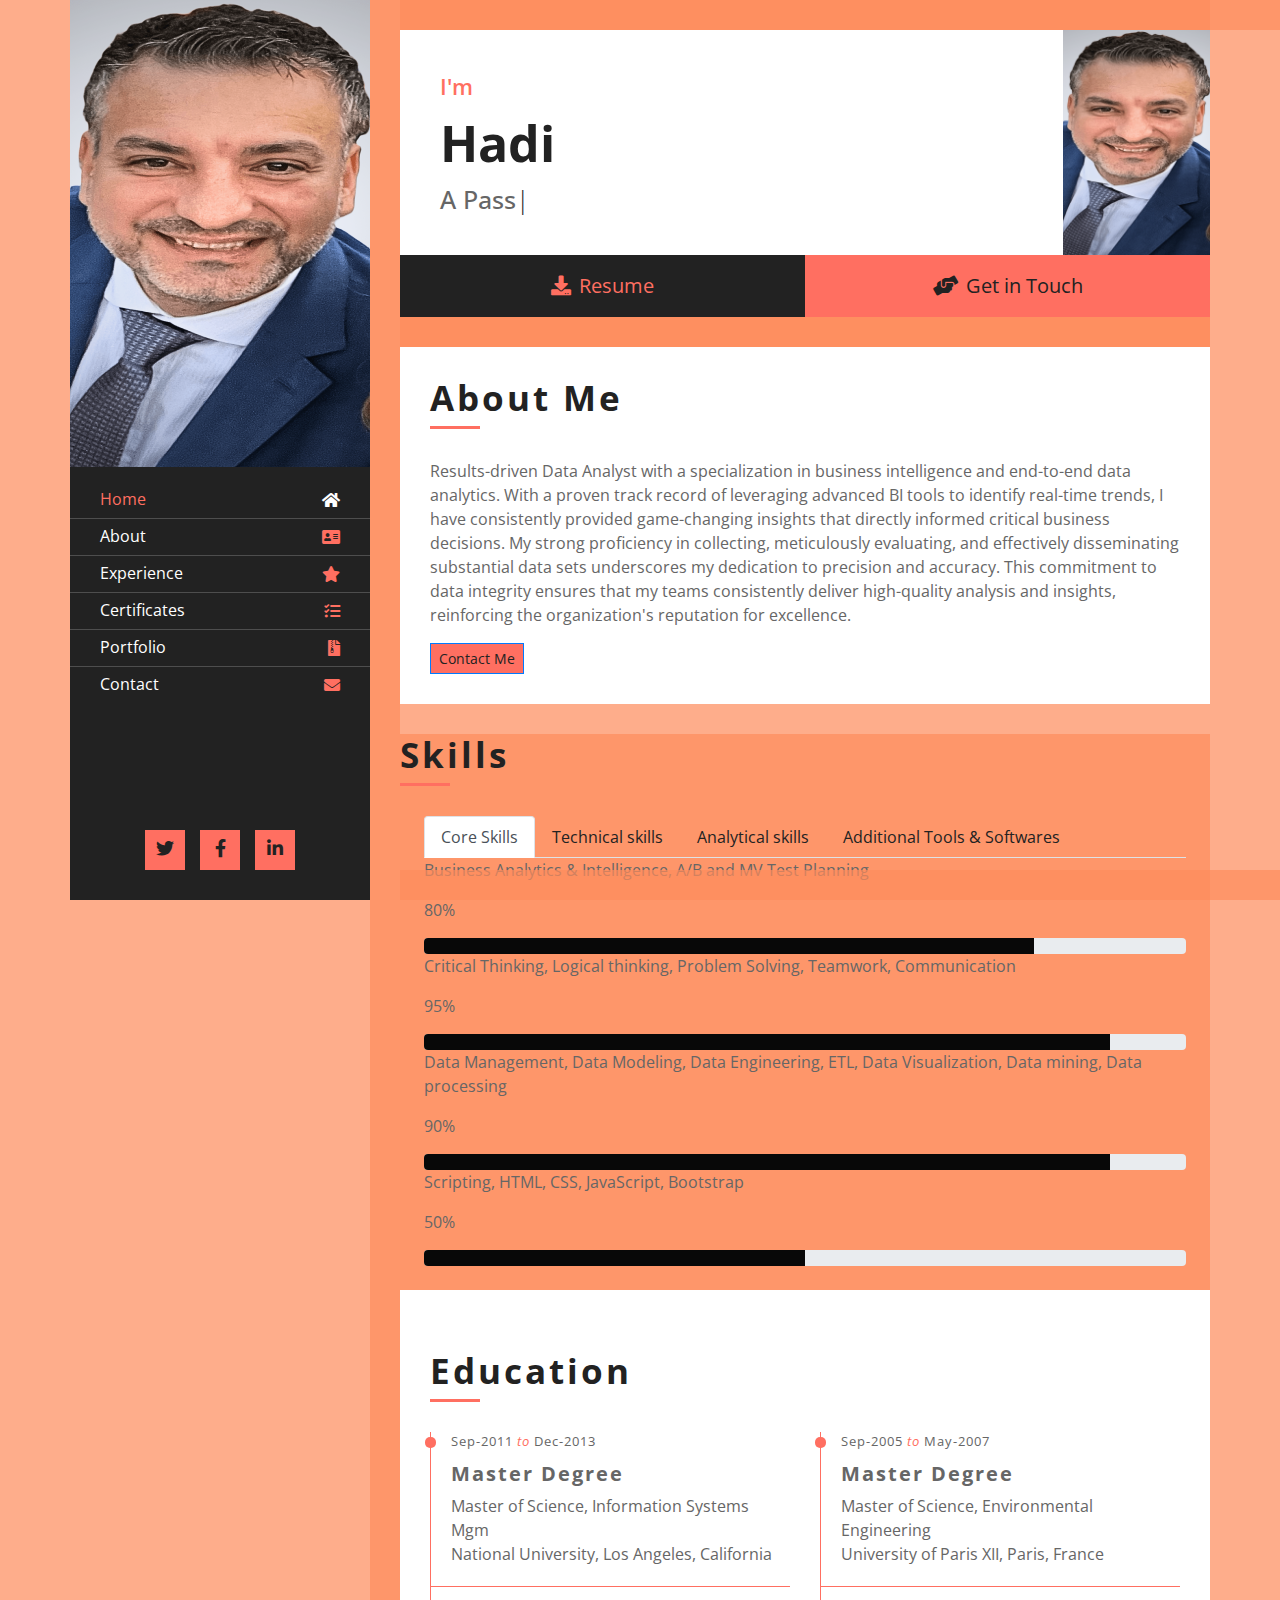
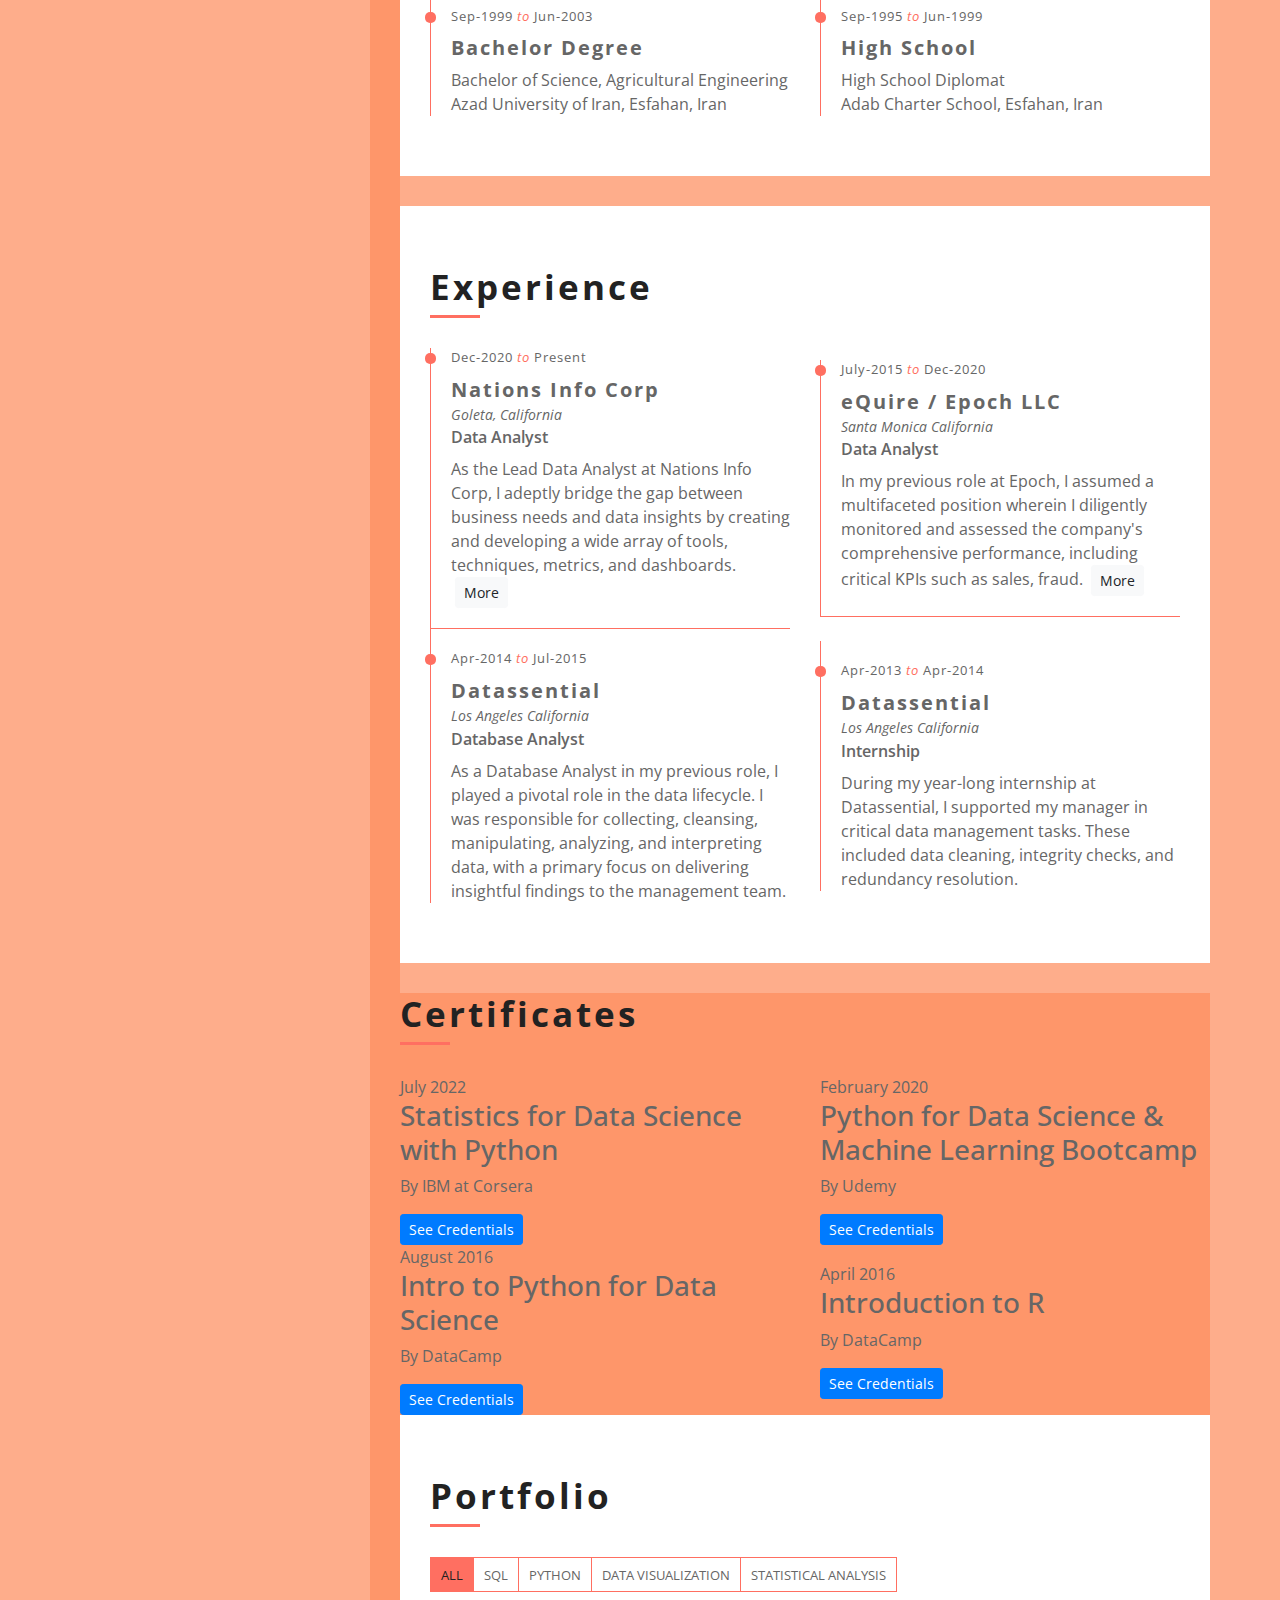
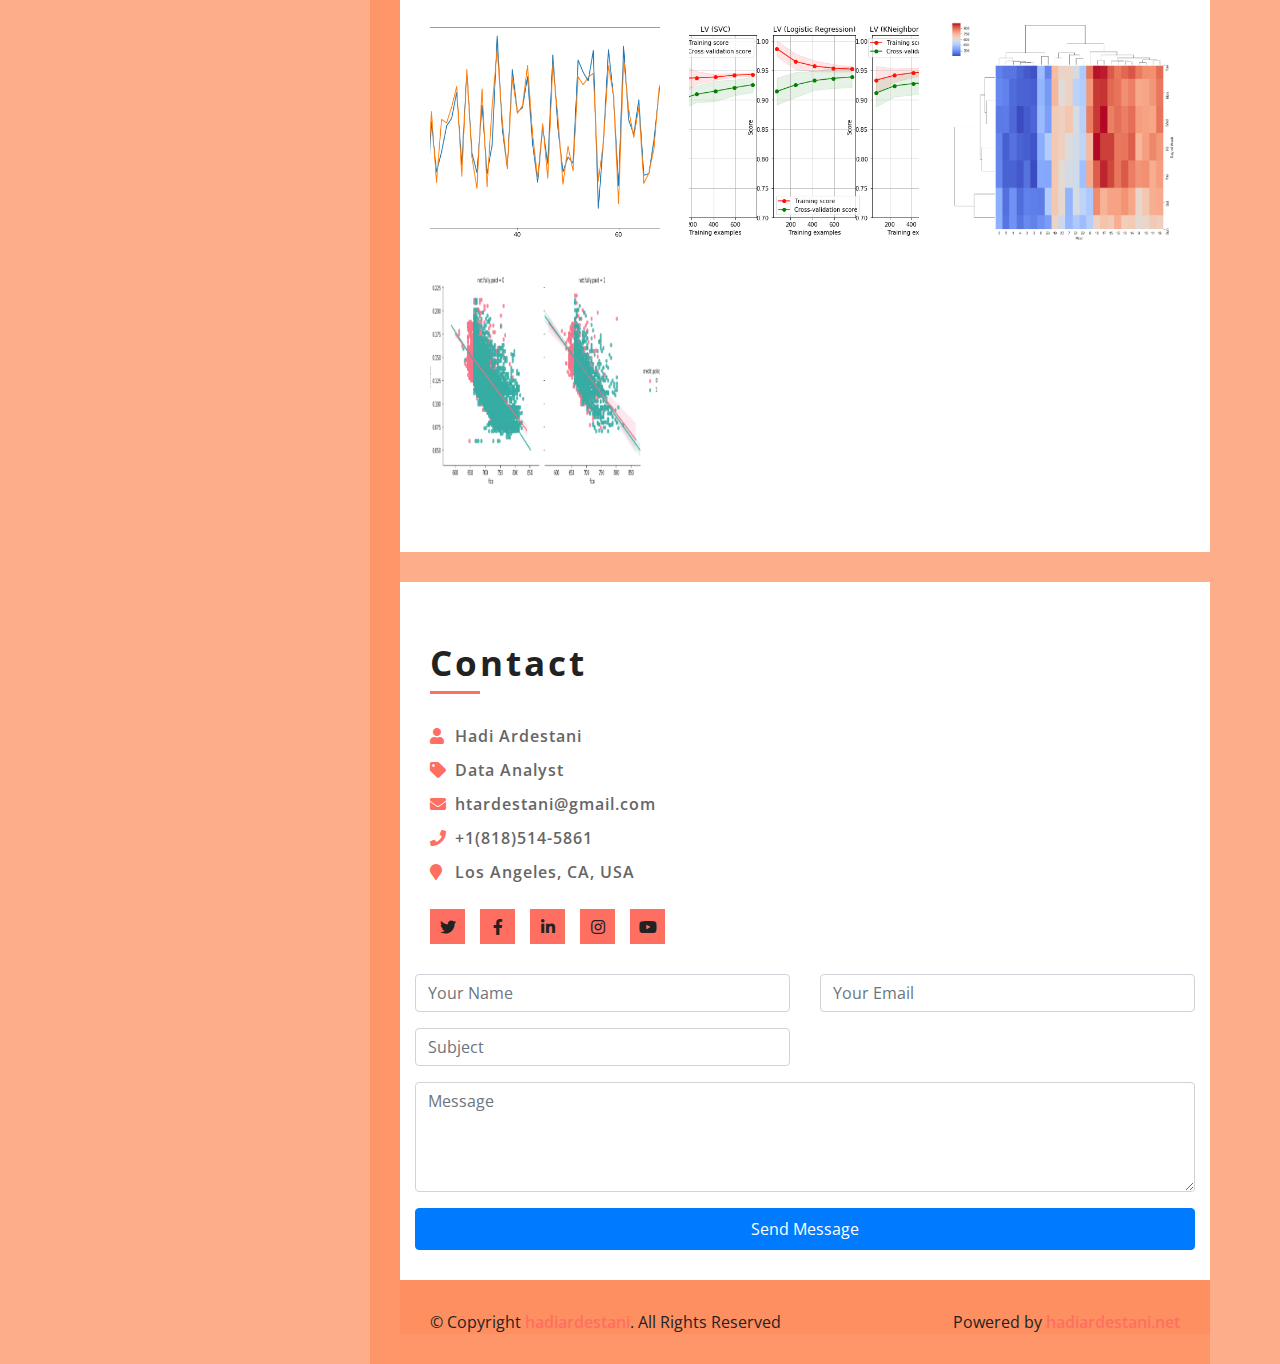
<file: index.html>
<!DOCTYPE html>
<html lang="en">
    <head>
        <!-- Google tag (gtag.js) -->
<script async src="https://www.googletagmanager.com/gtag/js?id=G-P5WMKXLRKF"></script>
<script>
  window.dataLayer = window.dataLayer || [];
  function gtag(){dataLayer.push(arguments);}
  gtag('js', new Date());

  gtag('config', 'G-P5WMKXLRKF');
</script>
        <meta charset="utf-8">
        <title>Hadi Ardestani</title>
        <meta content="width=device-width, initial-scale=1.0" name="viewport">
        <meta content="Resume Website Template Free Download" name="keywords">
        <meta content="Resume Website Template Free Download" name="description">

        <!-- Favicon -->
        <link href="img/favicon.ico" rel="icon">

        <!-- Google Fonts -->
        <link href="https://fonts.googleapis.com/css2?family=Open+Sans:300;400;600;700;800&display=swap" rel="stylesheet">

        <!-- CSS Libraries -->
        <link href="https://stackpath.bootstrapcdn.com/bootstrap/4.4.1/css/bootstrap.min.css" rel="stylesheet">
        <link href="https://cdnjs.cloudflare.com/ajax/libs/font-awesome/5.10.0/css/all.min.css" rel="stylesheet">
        <link href="lib/slick/slick.css" rel="stylesheet">
        <link href="lib/slick/slick-theme.css" rel="stylesheet">
        <link href="lib/lightbox/css/lightbox.min.css" rel="stylesheet">
        <!--link href="https://cdn.jsdelivr.net/npm/bootstrap@5.0.2/dist/css/bootstrap.min.css" rel="stylesheet"-->
        <script src="https://code.jquery.com/jquery-3.5.1.min.js"></script>
<script src="https://cdn.jsdelivr.net/npm/bootstrap@5.0.2/dist/js/bootstrap.bundle.min.js"></script>
<script src="https://cdn.jsdelivr.net/npm/bootstrap@5.0.2/dist/js/bootstrap.bundle.min.js"></script>


        <!-- Template Stylesheet -->
        <link href="css/style.css" rel="stylesheet">
        <script>
            $(document).ready(function(){
                // Enable popovers everywhere
                $('[data-bs-toggle="popover"]').popover({ trigger: "hover focus" });  
                
            });
            </script>
            
    </head>

    <body data-spy="scroll" data-target=".navbar" data-offset="51">
        <div class="wrapper">
            <div class="sidebar">
                <div class="sidebar-header">
                    <img src="img/about.png" alt="Image">
                </div>
                <div class="sidebar-content">
                    <nav class="navbar navbar-expand-md bg-dark navbar-dark">
                        <a href="#" class="navbar-brand">Navigation</a>
                        <button type="button" class="navbar-toggler" data-toggle="collapse" data-target="#navbarCollapse">
                            <span class="navbar-toggler-icon"></span>
                        </button>
                        <div class="collapse navbar-collapse" id="navbarCollapse">
                            <ul class="nav navbar-nav">
                                <li class="nav-item">
                                    <a class="nav-link" href="#header">Home<i class="fa fa-home"></i></a>
                                </li>
                                <li class="nav-item">
                                    <a class="nav-link" href="#about">About<i class="fa fa-address-card"></i></a>
                                </li>
                                <li class="nav-item">
                                    <a class="nav-link" href="#experience">Experience<i class="fa fa-star"></i></a>
                                </li>
                                <!--li class="nav-item">
                                    <a class="nav-link" href="#service">Service<i class="fa fa-tasks"></i></a>
                                </li-->
                                 <li class="nav-item">
                                    <a class="nav-link" href="#Certificate">Certificates<i class="fa fa-tasks"></i></a>
                                </li>
                                <li class="nav-item">
                                    <a class="nav-link" href="#portfolio">Portfolio<i class="fa fa-file-archive"></i></a>
                                </li>
                                <li class="nav-item">
                                    <a class="nav-link" href="#contact">Contact<i class="fa fa-envelope"></i></a>
                                </li>
                            </ul>
                        </div>
                    </nav>
                </div>
                <div class="sidebar-footer">
                    <a href="#"><i class="fab fa-twitter"></i></a>
                    <a href="https://www.facebook.com/reza.joonn.9"><i class="fab fa-facebook-f"></i></a>
                    <a href="https://www.linkedin.com/in/hadi-ardestani-b727099"><i class="fab fa-linkedin-in"></i></a>
                </div>
            </div>
            <div class="content">
                <!-- Header Start -->
                <div class="header" id="header">
                    <div class="content-inner">
                        <p>I'm</p>
                        <h1>Hadi</h1>
                        <h2></h2>
                        <div class="typed-text">A Passionate Data Enthusiasts</div>
                    </div>
                </div>
                <!-- Header End -->
                
                <!-- Large Button Start -->
                <div class="large-btn">
                    <div class="content-inner">
                        <a class="btn" href="https://drive.google.com/file/d/1NDJyqsuR66hYMO9lblMuqKuHELAZJ9BZ/view?usp=sharing"><i class="fa fa-download"></i>Resume</a>
                        <a  class="btn" class="nav-link" href="#contact"><i class="fa fa-hands-helping"></i>Get in Touch</a>
                    </div>
                </div>
                <!-- Large Button End -->
                
                <!-- About Start -->
                <div class="about" id="about">
                    <div class="content-inner">
                        <div class="content-header">
                            <h2>About Me</h2>
                        </div>
                        <div class="row align-items-center">
                            <div class="col-md-0 col-lg-0">
                                <!--img src="img/about.png" alt="Image"-->
                            </div>
                            <div class="col-md-12 col-lg-12">
                                <p>
                                    Results-driven Data Analyst with a specialization in business intelligence and end-to-end data analytics. With a proven track record of leveraging advanced BI 
                                    tools to identify real-time trends, I have consistently provided game-changing insights that directly informed critical business decisions. My strong 
                                    proficiency in collecting, meticulously evaluating, and effectively disseminating substantial data sets underscores my dedication to precision and accuracy. 
                                    This commitment to data integrity ensures that my teams consistently deliver high-quality analysis and insights, reinforcing the organization's reputation 
                                    for excellence.
                                </p>
                                <a button type="button" class="btn btn-primary btn-sm" class="nav-link" href="#contact">Contact Me</a>
                            </div>
                        </div>
                        <!--div class="row">
                            <div class="col-md-6">
                                <div class="skills">
                                    <div class="skill-name">
                                        <p>SQL & Snowflake:Joins,Aggregations,Subqu & Temporary Tables</p><p>85%</p>
                                    </div>
                                    <div class="progress">
                                        <div class="progress-bar" role="progressbar" aria-valuenow="85" aria-valuemin="0" aria-valuemax="100"></div>
                                    </div>
                                    <div class="skill-name">
                                        <p>SQL & Snowflake: Window Functions,Advanced JOINs & Tuning</p><p>80%</p>
                                    </div>
                                    <div class="progress">
                                        <div class="progress-bar" role="progressbar" aria-valuenow="80" aria-valuemin="0" aria-valuemax="100"></div>
                                    </div>
                                    <div class="skill-name">
                                        <p> Python(Data Analysis): Data Wrangling, EDA, Data Visulation</p><p>70%</p>
                                    </div>
                                    <div class="progress">
                                        <div class="progress-bar" role="progressbar" aria-valuenow="70" aria-valuemin="0" aria-valuemax="100"></div>
                                    </div>
                                    <div class="skill-name">
                                        <p>Data Engineering, Data Collection, Data Pipeline, ETL Design</p><p>60%</p>
                                    </div>
                                    <div class="progress">
                                        <div class="progress-bar" role="progressbar" aria-valuenow="60" aria-valuemin="0" aria-valuemax="100"></div>
                                    </div>
                                    <div class="skill-name">
                                        <p>Excel: Pivot, Lookups, Sumproduct, Filter, TextJoin, Power Query</p><p>85%</p>
                                    </div>
                                    <div class="progress">
                                        <div class="progress-bar" role="progressbar" aria-valuenow="85" aria-valuemin="0" aria-valuemax="100"></div>
                                    </div>
                                    <div class="skill-name">
                                        <p>Google Sheets: ArrayFormula, ImportRange, Query, Hyperlink</p><p>85%</p>
                                    </div>
                                    <div class="progress">
                                        <div class="progress-bar" role="progressbar" aria-valuenow="85" aria-valuemin="0" aria-valuemax="100"></div>
                                    </div>
                                    <div class="skill-name">
                                        <p>Data Visualization:Power of BI, Sisense, Tableau, Plotly, Seaborn</p><p>85%</p>
                                    </div>
                                    <div class="progress">
                                        <div class="progress-bar" role="progressbar" aria-valuenow="85" aria-valuemin="0" aria-valuemax="100"></div>
                                    </div>
                                    <div class="skill-name">
                                        <p>ML :Data Collection, Pre-processsing, Model Trainig, Evaluation</p><p>30%</p>
                                    </div>
                                    <div class="progress">
                                        <div class="progress-bar" role="progressbar" aria-valuenow="30" aria-valuemin="0" aria-valuemax="100"></div>
                                    </div>
                                </div>
                            </div>
                            <div class="col-md-6">
                                <div class="skills">
                                    <div class="skill-name">
                                        <p>Analytics: Descriptive, Diagnostic, Predictive and prescriptive           </p><p>95%</p>
                                    </div>
                                    <div class="progress">
                                        <div class="progress-bar" role="progressbar" aria-valuenow="95" aria-valuemin="0" aria-valuemax="100"></div>
                                    </div>
                                    <div class="skill-name">
                                        <p>Analytics: Exploratory , Quantitative and Qualitative Analysis</p><p>85%</p>
                                    </div>
                                    <div class="progress">
                                        <div class="progress-bar" role="progressbar" aria-valuenow="85" aria-valuemin="0" aria-valuemax="100"></div>
                                    </div>
                                    <div class="skill-name">
                                        <p>Cluster, Cohort, Regression, Factor, and Time series Analysis</p><p>85%</p>
                                    </div>
                                    <div class="progress">
                                        <div class="progress-bar" role="progressbar" aria-valuenow="85" aria-valuemin="0" aria-valuemax="100"></div>
                                    </div>
                                    <div class="skill-name">
                                        <p>Big data, Structured & Unst, Metadata, Real-time data Analysis</p><p>70%</p>
                                    </div>
                                    <div class="progress">
                                        <div class="progress-bar" role="progressbar" aria-valuenow="70" aria-valuemin="0" aria-valuemax="100"></div>
                                    </div>
                                    <div class="skill-name">
                                        <p>Data Management: Data Modeling, Data Collection, Processing </p><p>60%</p>
                                    </div>
                                    <div class="progress">
                                        <div class="progress-bar" role="progressbar" aria-valuenow="60" aria-valuemin="0" aria-valuemax="100"></div>
                                    </div>
                                    <div class="skill-name">
                                        <p>HTML, CSS, Bootstrap, Visual Studio Code, Jupyter, Colab</p><p>40%</p>
                                    </div>
                                    <div class="progress">
                                        <div class="progress-bar" role="progressbar" aria-valuenow="40" aria-valuemin="0" aria-valuemax="100"></div>
                                    </div>
                                    <div class="skill-name">
                                        <p>Amazon Web Services, Databricks, IBM Cloud,Google Cloud</p><p>20%</p>
                                    </div>
                                    <div class="progress">
                                        <div class="progress-bar" role="progressbar" aria-valuenow="20" aria-valuemin="0" aria-valuemax="100"></div>
                                    </div>
                                    <div class="skill-name">
                                        <p>Critical Thinking, Problem Solving, Teamwork, Communication</p><p>98%</p>
                                    </div>
                                    <div class="progress">
                                        <div class="progress-bar" role="progressbar" aria-valuenow="98" aria-valuemin="0" aria-valuemax="100"></div>
                                    </div>
                                </div>
                            </div>
                        </div-->
                    </div>
                </div>
                <!-- About End -->

<!-- Skills Start -->
<div class="Skillss" id="Skillss">
    <div class="content-inner">
        <div class="content-header">
            <h2>Skills</h2>
        </div>     
<div class="m-4">
    <ul class="nav nav-tabs" id="Skillss-flters">
        <li class="nav-item">
            <a href="#CoreSkills" class="nav-link active" data-bs-toggle="tab">Core Skills</a>
        </li>
        <li class="nav-item">
            <a href="#Technicalskills" class="nav-link" data-bs-toggle="tab">Technical skills</a>
        </li>
        <li class="nav-item">
            <a href="#Analyticalskills" class="nav-link" data-bs-toggle="tab">Analytical skills</a>
        </li>
        <li class="nav-item">
            <a href="#Additional" class="nav-link" data-bs-toggle="tab">Additional Tools & Softwares</a>
        </li>
    </ul>
    <div class="tab-content">
        <div class="tab-pane fade show active" id="CoreSkills">
            <div class="skill-name">
                <p>Business Analytics & Intelligence, A/B and MV Test Planning</p><p>80%</p>
            </div>
            <div class="progress">
                <div class="progress-bar" role="progressbar" aria-valuenow="80" aria-valuemin="0" aria-valuemax="100" style="width:80%;  background-color:rgb(8, 8, 8) !important;"></div>
            </div>
            <div class="skill-name">
                <p>Critical Thinking, Logical thinking, Problem Solving, Teamwork, Communication</p><p>95%</p>
            </div>
            <div class="progress">
                <div class="progress-bar" role="progressbar" aria-valuenow="95" aria-valuemin="0" aria-valuemax="100" style="width:90%; background-color:rgb(8, 8, 8) !important;"></div>
            </div>
            <div class="skill-name">
                <p>Data Management, Data Modeling, Data Engineering, ETL, Data Visualization, Data mining, Data processing</p><p>90%</p>
            </div>
            <div class="progress">
                <div class="progress-bar" role="progressbar" aria-valuenow="90" aria-valuemin="0" aria-valuemax="100" style="width:90%; background-color:rgb(8, 8, 8) !important;"></div>
            </div>
            <div class="skill-name">
                <p>Scripting, HTML, CSS, JavaScript, Bootstrap</p><p>50%</p>
            </div>
            <div class="progress">
                <div class="progress-bar" role="progressbar" aria-valuenow="50" aria-valuemin="0" aria-valuemax="100" style="width:50%; background-color:rgb(8, 8, 8) !important;"></div>
            </div>
        </div>
        <div class="tab-pane fade" id="Analyticalskills">
            <div class="skill-name">
                <p>Descriptive, Diagnostic, Predictive and prescriptive Data Analytics</p><p>95%</p>
            </div>
            <div class="progress">
                <div class="progress-bar" role="progressbar" aria-valuenow="95" aria-valuemin="0" aria-valuemax="100" style="width:95%; background-color:rgb(8, 8, 8) !important;"></div>
            </div>
            <div class="skill-name">
                <p> Exploratory, Quantitative and Qualitative Analysis</p><p>90%</p>
            </div>
            <div class="progress">
                <div class="progress-bar" role="progressbar" aria-valuenow="90" aria-valuemin="0" aria-valuemax="100" style="width:90%; background-color:rgb(8, 8, 8) !important;"></div>
            </div>
            <div class="skill-name">
                <p>Cluster, Cohort, Regression, Factor, and Time series Analysis</p><p>80%</p>
            </div>
            <div class="progress">
                <div class="progress-bar" role="progressbar" aria-valuenow="80" aria-valuemin="0" aria-valuemax="100" style="width:80%; background-color:rgb(8, 8, 8) !important;"></div>
            </div>   
            <div class="skill-name">
                <p>Big data, Structured & UnStructured, Metadata, Real-time Data Analysis</p><p>80%</p>
            </div>
            <div class="progress">
                <div class="progress-bar" role="progressbar" aria-valuenow="80" aria-valuemin="0" aria-valuemax="100" style="width:80%; background-color:rgb(8, 8, 8) !important;"></div>
            </div>   
        </div>
        <div class="tab-pane fade" id="Additional">
            <div class="skill-name">
                <p>Amazon Web Services, Databricks, IBM Cloud,Google Cloud</p><p>30%</p>
            </div>
            <div class="progress">
                <div class="progress-bar" role="progressbar" aria-valuenow="30" aria-valuemin="0" aria-valuemax="100" style="width:30%; background-color:rgb(8, 8, 8) !important;"></div>
            </div>
            <div class="skill-name">
                <p>Visual Studio Code, Jupyter, Colab Notebooks</p><p>90%</p>
            </div>
            <div class="progress">
                <div class="progress-bar" role="progressbar" aria-valuenow="90" aria-valuemin="0" aria-valuemax="100" style="width:90%; background-color:rgb(8, 8, 8) !important;"></div>
            </div>
            <div class="skill-name">
                <p>MySQL, PostgreSQL, Snowflake, DBeaver</p><p>90%</p>
            </div>
            <div class="progress">
                <div class="progress-bar" role="progressbar" aria-valuenow="90" aria-valuemin="0" aria-valuemax="100" style="width:90%; background-color:rgb(8, 8, 8) !important;"></div>
            </div>
            <div class="skill-name">
                <p>Looker Studio, Sisense,Power BI, Basic Tableau</p><p>85%</p>
            </div>
            <div class="progress">
                <div class="progress-bar" role="progressbar" aria-valuenow="85" aria-valuemin="0" aria-valuemax="100" style="width:85%; background-color:rgb(8, 8, 8) !important;"></div>
            </div>    
        </div>
        <div class="tab-pane fade" id="Technicalskills">
            
            <div class="skill-name">
                <p>SQL: Joins,Aggregations,Subquery, Temporary Tables, Window Functions,Advanced JOINs, Perfomance Tuning </p><p>80%</p>
            </div>
            <div class="progress">
                <div class="progress-bar" role="progressbar" aria-valuenow="80" aria-valuemin="0" aria-valuemax="100" style="width:80%; background-color:rgb(8, 8, 8) !important;"></div>
            </div>
            <div class="skill-name">
                <p>Python: Data Wrangling, EDA, Basic Machine learning (Data Collection, Pre-processsing, Model Trainig, Evaluation)</p><p>50%</p>
            </div>
            <div class="progress">
                <div class="progress-bar" role="progressbar" aria-valuenow="50" aria-valuemin="0" aria-valuemax="100" style="width:50%; background-color:rgb(8, 8, 8) !important;"></div>
            </div>
            <div class="skill-name">
                <p>Excel: Pivot, Lookups, Sumproduct, Filter, TextJoin, Power Query</p><p>95%</p>
            </div>
            <div class="progress">
                <div class="progress-bar" role="progressbar" aria-valuenow="95" aria-valuemin="0" aria-valuemax="100" style="width:95%; background-color:rgb(8, 8, 8) !important;"></div>
            </div>
            <div class="skill-name">
                <p>Google Sheets: ArrayFormula, ImportRange, Query, Hyperlink</p><p>85%</p>
            </div>
            <div class="progress">
                <div class="progress-bar" role="progressbar" aria-valuenow="85" aria-valuemin="0" aria-valuemax="100" style="width:85%; background-color:rgb(8, 8, 8) !important;"></div>
            </div>
        </div>
    </div>
</div>    
</div>
</div>

<!--Skills end -->
<!-- Education Start -->
                <div class="education" id="education">
                    <div class="content-inner">
                        <div class="content-header">
                            <h2>Education</h2>
                        </div>
                        <div class="row align-items-center">
                            <div class="col-md-6">
                                <div class="edu-col">
                                    <span>Sep-2011 <i>to</i> Dec-2013</span>
                                    <h3>Master Degree</h3>
                                    <p>Master of Science, Information Systems Mgm</p>
                                    <p>National University, Los Angeles, California</p>
                                </div>
                            </div>
                            <div class="col-md-6">
                                <div class="edu-col">
                                    <span>Sep-2005 <i>to</i> May-2007</span>
                                    <h3>Master Degree</h3>
                                    <p>Master of Science, Environmental Engineering</p>
                                    <p>University of Paris XII, Paris, France</p>
                                </div>
                            </div>
                            <div class="col-md-6">
                                <div class="edu-col">
                                    <span>Sep-1999 <i>to</i> Jun-2003</span>
                                    <h3>Bachelor Degree</h3>
                                    <p>Bachelor of Science, Agricultural Engineering</p>
                                    <p>Azad University of Iran, Esfahan, Iran</p>
                                </div>
                            </div>
                            <div class="col-md-6">
                                <div class="edu-col">
                                    <span>Sep-1995 <i>to</i> Jun-1999</span>
                                    <h3>High School</h3>
                                    <p>High School Diplomat</p>
                                    <p>Adab Charter School, Esfahan, Iran</p>
                                </div>
                            </div>
                        </div>
                    </div>
                </div>
                <!-- Education END -->
                
                <!-- Experience Start -->
                <div class="experience" id="experience">
                    <div class="content-inner">
                        <div class="content-header">
                            <h2>Experience</h2>
                        </div>
                        <div class="row align-items-center">
                            <div class="col-md-6">
                                <div class="exp-col">
                                    <span>Dec-2020 <i>to</i> Present</span>
                                    <h3>Nations Info Corp</h3>
                                    <h4>Goleta, California</h4>
                                    <h5>Data Analyst</h5>
                                    <p>As the Lead Data Analyst at Nations Info Corp, I adeptly bridge the gap between business needs and data insights by creating and developing a wide array of tools, techniques, metrics, and dashboards.
                                        <button type="button" class="btn btn-light btn-sm ml-1" data-bs-toggle="popover" data-bs-trigger="focus"  title="Continued" data-bs-content="My expertise includes conducting end-to-end data analysis and leveraging storytelling skills to prepare reports, exhibits, and KPIs across business channels for revenue optimization. I have made substantial contributions by implementing A/B experiments that increased transaction approval rates by 25 basis points, while also reducing customer churn and billing costs. Through my work, I have generated over $1 million in annual revenue by identifying areas for improvement and cost-saving within billing operations using Sisense reports.">More</button>
                                     </p>
                                </div>
                            </div>
                            <div class="col-md-6">
                                <div class="exp-col">
                                    <span>July-2015 <i>to</i> Dec-2020</span>
                                    <h3>eQuire / Epoch LLC</h3>
                                    <h4>Santa Monica California</h4>
                                    <h5>Data Analyst</h5>
                                    <p>In my previous role at Epoch, I assumed a multifaceted position wherein I diligently monitored and assessed the company's comprehensive performance, including critical KPIs such as sales, fraud.
                                        <button type="button" class="btn btn-light btn-sm ml-1" data-bs-toggle="popover" data-bs-trigger="focus"  title="Continued" data-bs-content="decline and conversion ratio. My contributions extended beyond mere observation; I was instrumental in offering data and analytical support to various department subdivisions, such as Loss Prevention and Fraud Prevention, thus playing a crucial role in enhancing their decision-making processes.Moreover, a significant part of my role involved delving into extensive analysis of large transactional databases. Herein, I unearthed invaluable insights that proved essential in guiding the organization towards well-informed strategic decisions.   ">More</button> 
                                       </p>
                                </div>
                            </div>
                            <div class="col-md-6">
                                <div class="exp-col">
                                    <span>Apr-2014 <i>to</i> Jul-2015</span>
                                    <h3>Datassential</h3>
                                    <h4>Los Angeles California</h4>
                                    <h5>Database Analyst</h5>
                                    <p>As a Database Analyst in my previous role, I played a pivotal role in the data lifecycle. I was responsible for collecting, cleansing, manipulating, analyzing, and interpreting data, with a primary focus on delivering insightful findings to the management team. </p>
                                </div>
                            </div>
                            <div class="col-md-6">
                                <div class="exp-col">
                                    <span>Apr-2013  <i>to</i> Apr-2014</span>
                                    <h3>Datassential</h3>
                                    <h4>Los Angeles California</h4>
                                    <h5>Internship</h5>
                                    <p>During my year-long internship at Datassential, I supported my manager in critical data management tasks. These included data cleaning, integrity checks, and redundancy resolution.                   </p>
                                </div>
                            </div>
                        </div>
                    </div>
                </div>
                <!-- Experience END -->

                 <!-- Certificates Start -->
                 <div class="Certificate" id="Certificate">
                    <div class="content-inner">
                        <div class="content-header">
                            <h2>Certificates</h2>
                        </div>
                        <div class="row align-items-center">
                            <div class="col-md-6">
                                <div class="cert-col">
                                    <span>July 2022</span>
                                    <h3>Statistics for Data Science with Python</h3>
                                    <p>By IBM at Corsera</p>
                                    <a button type="button" class="btn btn-primary btn-sm" href="https://www.credly.com/badges/919c4bb5-850f-44bc-b7f7-b1295a887330?source=linked_in_profile">See Credentials</a>
                                </div>
                            </div>
                            <div class="col-md-6">
                                <div class="cert-col">
                                    <span>February 2020</span>
                                    <h3>Python for Data Science & Machine Learning Bootcamp</h3>
                                    <p>By Udemy</p>
                                    <a button type="button" class="btn btn-primary btn-sm" href="https://www.udemy.com/certificate/UC-573e633d-cf08-4f26-ac35-8778e535e5c8/">See Credentials</a>
                                </div>
                            </div>
                            <div class="col-md-6">
                                <div class="cert-col">
                                    <span>August 2016</span>
                                    <h3>Intro to Python for Data Science</h3>
                                    <p>By DataCamp</p>
                                    <a button type="button" class="btn btn-primary btn-sm" href="https://www.datacamp.com/courses/intro-to-python-for-data-science?utm_source=LinkedIn&utm_medium=Certificate&utm_content=Certificate&utm_campaign=Linkedin-Certificate">See Credentials</a>
                                </div>
                            </div>
                            <div class="col-md-6">
                                <div class="cert-col">
                                    <span>April 2016</span>
                                    <h3>Introduction to R</h3>
                                    <p>By DataCamp</p>
                                    <a button type="button" class="btn btn-primary btn-sm" href="https://campus.datacamp.com/courses/free-introduction-to-r">See Credentials</a>
                                </div>
                            </div>
                        </div>
                    </div>
                </div>
                <!-- Education END -->
                
                <!-- Service Start >
                <div class="service" id="service">
                    <div class="content-inner">
                        <div class="content-header">
                            <h2>Service</h2>
                        </div>
                        <div class="row align-items-center">
                            <div class="col-md-6">
                                <div class="srv-col">
                                    <i class="fa fa-desktop"></i>
                                    <h3>Web Design</h3>
                                    <p>Lorem ipsum dolor sit amet elit suscipit orci. Donec molestie velit id libero.</p>
                                </div>
                            </div>
                            <div class="col-md-6">
                                <div class="srv-col">
                                    <i class="fa fa-laptop"></i>
                                    <h3>Web Development</h3>
                                    <p>Lorem ipsum dolor sit amet elit suscipit orci. Donec molestie velit id libero.</p>
                                </div>
                            </div>
                            <div class="col-md-6">
                                <div class="srv-col">
                                    <i class="fa fa-search"></i>
                                    <h3>SEO</h3>
                                    <p>Lorem ipsum dolor sit amet elit suscipit orci. Donec molestie velit id libero.</p>
                                </div>
                            </div>
                            <div class="col-md-6">
                                <div class="srv-col">
                                    <i class="fa fa-envelope-open-text"></i>
                                    <h3>Digital Marketing</h3>
                                    <p>Lorem ipsum dolor sit amet elit suscipit orci. Donec molestie velit id libero.</p>
                                </div>
                            </div>
                        </div>
                    </div>
                </div>
                <!Service end -->
                
                <!-- Portfolio Start -->
                <div class="portfolio" id="portfolio">
                    <div class="content-inner">
                        <div class="content-header">
                            <h2>Portfolio</h2>
                        </div>
                        <div class="row">
                            <div class="col-lg-12">
                                <ul id="portfolio-flters">
                                    <li data-filter="*" class="filter-active">All</li>
                                    <li data-filter=".web-des">SQL</li>
                                    <li data-filter=".web-dev">Python</li>
                                    <li data-filter=".dig-mar">Data Visualization</li>
                                    <li data-filter=".dig-stat">Statistical Analysis</li>
                                </ul>
                            </div>
                        </div>
                        <div class="row portfolio-container">
                            <div class="col-lg-4 col-md-6 portfolio-item web-dev dig-stat dig-mar">
                                <div class="portfolio-wrap">
                                    <figure>
                                        <img src="img/addcampainanalysis.png" class="img-fluid" alt="">
                                        <a href="img/addcampainanalysis.png" data-lightbox="portfolio" data-title="Project Name" class="link-preview" title="Preview"><i class="fa fa-eye"></i></a>
                                        <a href="https://nbviewer.org/github/htardestani/website-portfolio/blob/master/Add%20Campaigns%20efficiency/Add%20Campaigns%20efficiency.ipynb" class="link-details" title="More Details"><i class="fa fa-link"></i></a>
                                        <a class="portfolio-title" href="https://nbviewer.org/github/htardestani/website-portfolio/blob/master/Add%20Campaigns%20efficiency/Add%20Campaigns%20efficiency.ipynb">Media mix modeling (MMM) <span>Statsitical Analysis of marketing and advertising campaigns imapact</span></a>
                                    </figure>
                                </div>
                            </div>
                            <div class="col-lg-4 col-md-6 portfolio-item web-dev">
                                <div class="portfolio-wrap">
                                    <figure>
                                        <img src="img/Portfolio-1.png" class="img-fluid" alt="">
                                        <a href="img/Portfolio-1.png" data-lightbox="portfolio" data-title="Project Name" class="link-preview" title="Preview"><i class="fa fa-eye"></i></a>
                                        <a href="https://nbviewer.jupyter.org/github/htardestani/website-portfolio/blob/master/Fraud%20Detection%3A%20Classification%20models/Credit%20Card%20Fraud%20Detection.ipynb" class="link-details" title="More Details"><i class="fa fa-link"></i></a>
                                        <a class="portfolio-title" href="https://nbviewer.jupyter.org/github/htardestani/website-portfolio/blob/master/Fraud%20Detection%3A%20Classification%20models/Credit%20Card%20Fraud%20Detection.ipynb">Fraud Detection <span>Machine Learning classification Model</span></a>
                                    </figure>
                                </div>
                            </div>

                            <div class="col-lg-4 col-md-6 portfolio-item web-dev">
                                <div class="portfolio-wrap">
                                    <figure>
                                        <img src="img/Portfolio-2.png" class="img-fluid" alt="">
                                        <a href="img/Portfolio-2.png" class="link-preview" data-lightbox="portfolio" data-title="Project Name" title="Preview"><i class="fa fa-eye"></i></a>
                                        <a href="https://nbviewer.jupyter.org/github/htardestani/website-portfolio/blob/master/911%20Calls/911%20Calls%20EDD.ipynb" class="link-details" title="More Details"><i class="fa fa-link"></i></a>
                                        <a class="portfolio-title" href="https://nbviewer.jupyter.org/github/htardestani/website-portfolio/blob/master/911%20Calls/911%20Calls%20EDD.ipynb">Exploratory Data Analysis <span>Preforming EDA on 911 Calls Data Sample from Kaggle</span></a>
                                    </figure>
                                </div>
                            </div>

                            <div class="col-lg-4 col-md-6 portfolio-item web-dev dig-mar">
                                <div class="portfolio-wrap">
                                    <figure>
                                        <img src="img/Portfolio-3.png" class="img-fluid" alt="">
                                        <a href="img/Portfolio-3.png" class="link-preview" data-lightbox="portfolio" data-title="Project Name" title="Preview"><i class="fa fa-eye"></i></a>
                                        <a href="https://nbviewer.jupyter.org/github/htardestani/website-portfolio/blob/master/Data%20cleaning%2C%20Preparation%20and%20Feature%20Engineering/Data%20cleaning%2C%20Preparation%20and%20Feature%20Engineering.ipynb" class="link-details" title="More Details"><i class="fa fa-link"></i></a>
                                        <a class="portfolio-title" href="https://nbviewer.jupyter.org/github/htardestani/website-portfolio/blob/master/Data%20cleaning%2C%20Preparation%20and%20Feature%20Engineering/Data%20cleaning%2C%20Preparation%20and%20Feature%20Engineering.ipynb">Feature Engineering <span>Preparing lending club Data for Machine learning Modeling</span></a>
                                    </figure>
                                </div>
                            </div>

                            <!--div class="col-lg-4 col-md-6 portfolio-item web-dev">
                                <div class="portfolio-wrap">
                                    <figure>
                                        <img src="img/Portfolio-4.png" class="img-fluid" alt="">
                                        <a href="img/Portfolio-4.png" class="link-preview" data-lightbox="portfolio" data-title="Project Name" title="Preview"><i class="fa fa-eye"></i></a>
                                        <a href="#" class="link-details" title="More Details"><i class="fa fa-link"></i></a>
                                        <a class="portfolio-title" href="#">Project Name <span>Web Development</span></a>
                                    </figure>
                                </div>
                            </div>

                            <div class="col-lg-4 col-md-6 portfolio-item dig-mar">
                                <div class="portfolio-wrap">
                                    <figure>
                                        <img src="img/portfolio-5.png" class="img-fluid" alt="">
                                        <a href="img/portfolio-5.png" class="link-preview" data-lightbox="portfolio" data-title="Project Name" title="Preview"><i class="fa fa-eye"></i></a>
                                        <a href="#" class="link-details" title="More Details"><i class="fa fa-link"></i></a>
                                        <a class="portfolio-title" href="#">Project Name <span>Digital Marketing</span></a>
                                    </figure>
                                </div>
                            </div>

                            <div class="col-lg-4 col-md-6 portfolio-item dig-mar">
                                <div class="portfolio-wrap">
                                    <figure>
                                        <img src="img/Portfolio-6.png" class="img-fluid" alt="">
                                        <a href="img/portfolio-6.png" class="link-preview" data-lightbox="portfolio" data-title="Project Name" title="Preview"><i class="fa fa-eye"></i></a>
                                        <a href="#" class="link-details" title="More Details"><i class="fa fa-link"></i></a>
                                        <a class="portfolio-title" href="#">Project Name <span>Digital Marketing</span></a>
                                    </figure>
                                </div>
                            </div-->
                        </div>
                    </div>
                </div>
                <!-- Portfolio Start -->
                
                <!-- Review Start >
                <div class="review" id="review">
                    <div class="content-inner">
                        <div class="content-header">
                            <h2>Review</h2>
                        </div>
                        <div class="row align-items-center review-slider">
                            <div class="col-md-12">
                                <div class="review-slider-item">
                                    <div class="review-text">
                                        <p>
                                            Lorem ipsum dolor sit amet, consectetur adipiscing elit. Sed eu suscipit orci. Donec molestie velit id libero blandit, quis suscipit urna suscipit. Donec aliquet erat eu lacinia iaculis. Ut tempor tellus eu sem pharetra feugiat.
                                        </p>
                                    </div>
                                    <div class="review-img">
                                        <img src="img/review-1.jpg" alt="Image">
                                        <div class="review-name">
                                            <h3>Client Name</h3>
                                            <p>Profession</p>
                                        </div>
                                    </div>
                                </div>
                            </div>
                            <div class="col-md-12">
                                <div class="review-slider-item">
                                    <div class="review-text">
                                        <p>
                                            Lorem ipsum dolor sit amet, consectetur adipiscing elit. Sed eu suscipit orci. Donec molestie velit id libero blandit, quis suscipit urna suscipit. Donec aliquet erat eu lacinia iaculis. Ut tempor tellus eu sem pharetra feugiat.
                                        </p>
                                    </div>
                                    <div class="review-img">
                                        <img src="img/review-2.jpg" alt="Image">
                                        <div class="review-name">
                                            <h3>Client Name</h3>
                                            <p>Profession</p>
                                        </div>
                                    </div>
                                </div>
                            </div>
                            <div class="col-md-12">
                                <div class="review-slider-item">
                                    <div class="review-text">
                                        <p>
                                            Lorem ipsum dolor sit amet, consectetur adipiscing elit. Sed eu suscipit orci. Donec molestie velit id libero blandit, quis suscipit urna suscipit. Donec aliquet erat eu lacinia iaculis. Ut tempor tellus eu sem pharetra feugiat.
                                        </p>
                                    </div>
                                    <div class="review-img">
                                        <img src="img/review-3.jpg" alt="Image">
                                        <div class="review-name">
                                            <h3>Client Name</h3>
                                            <p>Profession</p>
                                        </div>
                                    </div>
                                </div>
                            </div>
                        </div>
                    </div>
                </div>
                <-- Review End -->
                
                <!-- Contact Start -->
                <div class="contact" id="contact">
                    <div class="content-inner">
                        <div class="content-header">
                            <h2>Contact</h2>
                        </div>
                        <div class="row align-items-center">
                            <div class="col-md-6">
                                <div class="contact-info">
                                    <p><i class="fa fa-user"></i>Hadi Ardestani</p>
                                    <p><i class="fa fa-tag"></i>Data Analyst</p>
                                    <p><i class="fa fa-envelope"></i><a href="htardestani@gmail.com">htardestani@gmail.com</a></p>
                                    <p><i class="fa fa-phone"></i><a href="tel:+1234567890">+1(818)514-5861</a></p>
                                    <p><i class="fa fa-map-marker"></i>Los Angeles, CA, USA</p>
                                    <div class="social">
                                        <a class="btn" href=""><i class="fab fa-twitter"></i></a>
                                        <a class="btn" href="https://www.facebook.com/reza.joonn.9"><i class="fab fa-facebook-f"></i></a>
                                        <a class="btn" href="https://www.linkedin.com/in/hadi-ardestani-b727099"><i class="fab fa-linkedin-in"></i></a>
                                        <a class="btn" href="https://www.instagram.com/hadi0815/"><i class="fab fa-instagram"></i></a>
                                        <a class="btn" href=""><i class="fab fa-youtube"></i></a>
                                    </div>
                                </div>
                            </div>
                            <!--div class="col-md-6">
                                <div class="form">
                                    <form>
                                        <div class="form-row">
                                            <div class="form-group col-md-6">
                                                <input type="text" class="form-control" placeholder="Your Name" />
                                            </div>
                                            <div class="form-group col-md-6">
                                                <input type="email" class="form-control" placeholder="Your Email" />
                                            </div>
                                        </div>
                                        <div class="form-group">
                                            <input type="text" class="form-control" placeholder="Subject" />
                                        </div>
                                        <div class="form-group">
                                            <textarea class="form-control" rows="5" placeholder="Message"></textarea>
                                        </div>
                                        <div><button class="btn" type="submit">Send Message</button></div>
                                    </form>
                                </div>
                            </div-->
                            <div class="contact-form">
                                <div id="alertMessage"></div>
                                <form id="contactForm" novalidate="novalidate">
                                    <div class="row">
                                        <div class="col-sm-6 control-group">
                                            <input type="text" class="form-control py-2" id="name" placeholder="Your Name" required="required" data-validation-required-message="Please enter your name" />
                                            <p class="help-block text-danger"></p>
                                        </div>
                                        <div class="col-sm-6 control-group">
                                            <input type="email" class="form-control py-2" id="email" placeholder="Your Email" required="required" data-validation-required-message="Please enter your email" />
                                            <p class="help-block text-danger"></p>
                                        </div>
                                        <!--div class="col-sm-6 control-group">
                                            <input type="text" class="form-control py-2" id="mobile" placeholder="Mobile" required="required" data-validation-required-message="Please enter your mobile number" pattern="^(?![-. ])[\d().+\- ]{6,14}\d$" data-validation-pattern-message="Not a valid mobile number" />
                                            <p class="help-block text-danger"></p>
                                        </div-->
                                        <div class="col-sm-6 control-group">
                                            <input type="text" class="form-control py-2" id="subject" placeholder="Subject" required="required" data-validation-required-message="Please enter a subject" />
                                            <p class="help-block text-danger"></p>
                                        </div>
                                        <div class="col-12 control-group">
                                            <textarea class="form-control" rows="4" id="message" placeholder="Message" required="required" data-validation-required-message="Please enter your message"></textarea>
                                            <p class="help-block text-danger"></p>
                                        </div>
                                        <div class="col-12">
                                            <button class="btn btn-primary w-100 py-2" type="submit" id="sendMessageButton">
                                                <span>Send Message</span>
                                                <div class="d-none spinner-border spinner-border-sm text-light ms-3" role="status"></div>
                                            </button>
                                        </div>
                                    </div>
                                </form>
                            </div>
                        </div>
                    </div>
                </div>
                <!-- Contact End -->
                
                <!-- Footer Start -->
                <div class="footer">
                    <div class="content-inner">
                        <div class="row align-items-center">
                            <div class="col-md-6">
                                <p>&copy; Copyright <a href="https://hadiardestani.net">hadiardestani</a>. All Rights Reserved</p>
                            </div>
                            <div class="col-md-6">
                                <p>Powered by <a href="https://hadiardestani.net">hadiardestani.net</a></p>
                            </div>
                        </div>
                    </div>
                </div>
                <!-- Footer Start -->
            </div>
        </div>
        
        <!-- Back to Top -->
        <a href="#" class="back-to-top"><i class="fa fa-angle-double-up"></i></a>
        
        <!-- JavaScript Libraries -->
        <script src="https://code.jquery.com/jquery-3.4.1.min.js"></script>
        <script src="https://stackpath.bootstrapcdn.com/bootstrap/4.4.1/js/bootstrap.bundle.min.js"></script>
        <script src="lib/easing/easing.min.js"></script>
        <script src="lib/slick/slick.min.js"></script>
        <script src="lib/typed/typed.min.js"></script>
        <script src="lib/waypoints/waypoints.min.js"></script>
        <script src="lib/isotope/isotope.pkgd.min.js"></script>
        <script src="lib/lightbox/js/lightbox.min.js"></script>
        
        <!-- Template Javascript -->
        <script src="js/main.js"></script>
        <!-- Contact Form Javascript -->
<script src="mailer/validation.form.js"></script>
<script src="mailer/contact.form.js"></script>
    </body>
</html>
</file>
<file: css/style.css>
/**********************************/
/********** General CSS ***********/
/**********************************/
body {
    color: #666666;
    background:#fd8c5cb6;
    font-family: 'Open Sans', sans-serif;
   
}

a {
    color: #222222;
    transition: all .3s;
}

a:hover,
a:active,
a:focus {
    color: #FF6F61;
    outline: none;
    text-decoration: none;
}

.btn:focus {
    box-shadow: none;
}


/**********************************/
/****** Layout with Sidebar *******/
/**********************************/
.wrapper {
    position: relative;
    margin: 0 auto;
    width: 100%;
    max-width: 1140px;
}

.wrapper .sidebar {
    position: relative;
    width: 100%;
    float: left;
    background: #222222;
}

.wrapper .content {
    position: relative;
    width: 100%;
    padding: 15px;
    float: left;
    background: #fd8c5cb6;
}

.wrapper .sidebar-header,
.wrapper .sidebar-footer {
    display: none;
}

.navbar {
    padding: 15px;
    background: #222222 !important;
}

.navbar-expand-md .navbar-nav .nav-item {
    width: 100%;
    border-top: 1px solid rgba(255, 255, 255, .2);
}

.navbar-expand-md .navbar-nav .nav-item:first-child{
    border-top: none;
}

.navbar-expand-md .navbar-nav .nav-link {
    color: #ffffff;
    padding: 5px 15px 7px 15px;
    transition: all .3s;
}

.navbar-expand-md .navbar-nav .nav-link i {
    color: #FF6F61;
    float: right;
    padding-top: 5px;
    transition: all .3s;
}

.navbar-expand-md .navbar-nav .nav-link:hover,
.navbar-expand-md .navbar-nav .nav-link.active {
    color: #FF6F61;
}

.navbar-expand-md .navbar-nav .nav-link:hover i,
.navbar-expand-md .navbar-nav .nav-link.active i{
    color: #ffffff;
}


.wrapper .sidebar,
.wrapper .content {
    -webkit-transition: margin 200ms ease-out;
    -moz-transition: margin 200ms ease-out;
    -o-transition: margin 200ms ease-out;
    transition: margin 200ms ease-out;
}

@media (min-width: 768px) {
    .wrapper .content {
        padding: 30px 0px 30px 30px;
    }
    
    .wrapper .content::before,
    .wrapper .content::after {
        position: fixed;
        content: "";
        width: 100%;
        height: 30px;
        background: #fd8c5cb6;
        z-index: 1;
    }
    
    .wrapper .content::before {
        top: 0;
    }
    
    .wrapper .content::after {
        bottom: 0;
    }
    
    .wrapper .sidebar {
        position: fixed;
        width: 300px;
        height: 100%;
        margin-left: -250px;
        float: left;
        overflow: auto;
        scrollbar-width: thin;
        scrollbar-color: gray;
        z-index: 2;
    }

    .wrapper .sidebar:hover {
        margin-left: 0px;
    }
    
    .wrapper .content {
        position: relative;
        width: calc(100% - 50px);
        margin-left: 50px;
        float: right;
    }
    
    .wrapper .sidebar:hover  .sidebar-header {
        position: relative;
        display: block;
        width: 100%;
    }

    .wrapper .sidebar .sidebar-header img {
        width: 100%;
        height: auto;
    }
    
    .navbar-brand {
        display: none;
    }
    
    .navbar {
        padding: 15px 0;
        flex-direction: column;
    }
    
    .wrapper .sidebar:hover .navbar-expand-md .navbar-nav .nav-link {
        padding: 5px 30px 7px 30px;
    }
    
    .wrapper .sidebar::-webkit-scrollbar {
        width: 7px;
    }

    .wrapper .sidebar::-webkit-scrollbar-track {
        -webkit-box-shadow: inset 0 0 6px rgba(0,0,0,0.1);
    }

    .wrapper .sidebar::-webkit-scrollbar-thumb {
        background-color: darkgrey;
        outline: 1px solid slategrey;
        border-radius: 7px
    }
    
    .navbar-brand {
        display: none;
    }
    
    .sidebar .sidebar-footer {
        width: 300px;
        position: fixed;
        bottom: 0;
        padding: 15px;
        font-size: 0;
        text-align: center;
        background: #222222;
    }
    
    .sidebar .sidebar-footer a {
        display: inline-block;
        width: 40px;
        height: 40px;
        padding: 5px 0;
        margin: 0 15px 15px 0;
        text-align: center;
        font-size: 18px;
        color: #222222;
        background: #FF6F61;
    }
    
    .sidebar .sidebar-footer a:last-child {
        margin-right: 0;
    }
    
    .sidebar .sidebar-footer a:hover {
        color: #FF6F61;
        background: #ffffff;
    }
    
    .sidebar:hover .sidebar-footer {
        display: block;
    }
}

@media (min-width: 992px) {
    .wrapper .sidebar {
        margin: 0;
    }

    .wrapper .content {
        width: calc(100% - 300px);
        margin-left: 300px;
    }

    .sidebar .sidebar-header {
        position: relative;
        display: block;
        width: 100%;
    }
    
    .navbar-expand-md .navbar-nav .nav-link {
        padding: 5px 30px 7px 30px;
    }
    
    .sidebar .sidebar-footer {
        display: block;
    }
}

@media (max-width: 1140px) {
    .wrapper .content {
        padding: 30px;
    }
}

@media (max-width: 576px) {
    .wrapper .content {
        padding: 15px;
    }
}


/**********************************/
/******** Back to Top CSS *********/
/**********************************/
.back-to-top {
    position: fixed;
    display: none;
    width: 30px;
    height: 30px;
    text-align: center;
    line-height: 1;
    font-size: 30px;
    right: 30px;
    bottom: 30px;
    transition: background 0.5s;
    z-index: 11;
}

.back-to-top i {
    color: #222222;
}

.back-to-top i:hover {
    color: #FF6F61;
}

.back-to-top {
    -webkit-animation: action 1s infinite  alternate;
    animation: action 1s infinite  alternate;
}

@-webkit-keyframes action {
    0% { transform: translateY(0); }
    100% { transform: translateY(-15px); }
}

@keyframes action {
    0% { transform: translateY(0); }
    100% { transform: translateY(-15px); }
}


/**********************************/
/*********** Header CSS ***********/
/**********************************/
.header {
    position: relative;
    background: #ffffff;
    height: 25vh;
}

.header .content-inner {
    padding: 40px 40px;
    background: url(../img/profile.png) right bottom no-repeat;
    background-size: contain;
    
}

.header p {
    color: #FF6F61;
    font-size: 22px;
    font-weight: 600;
    margin-bottom: 10px;
}

.header h1 {
    color: #222222;
    font-size: 50px;
    font-weight: 700;
}

.header h2 {
    display: inline-block;
    margin: 0;
    height: 25px;
    font-size: 25px;
}

.header .typed-text {
    display: none;
}

.header .typed-cursor {
    font-size: 25px;
    font-weight: 300;
    color: #222222;
}

.large-btn .content-inner {
    font-size: 0;
    border-bottom: 30px solid #fd8c5cb6;
}

.large-btn .btn {
    position: relative;
    width: 50%;
    padding: 15px 0;
    color: #FF6F61;
    font-size: 20px;
    background: #222222;
    border-radius: 0;
}

.large-btn .btn:last-child {
    color: #222222;
    background: #FF6F61;
}

.large-btn .btn i {
    margin-right: 8px;
}

.large-btn .btn::after {
    position: absolute;
    content: "";
    width: 0;
    height: 100%;
    top: 0;
    left: 0;
    transition: all .3s;
}

.large-btn .btn:hover::after {
    width: 100%;
    background: rgba(255, 255, 255, .1);
}


/**********************************/
/******* Content Header CSS *******/
/**********************************/
.content-header {
    position: relative;
    width: 100%;
    margin-bottom: 30px;
    padding-bottom: 10px;
}

.content-header h2 {
    color: #222222;
    font-size: 35px;
    font-weight: 700;
    letter-spacing: 3px;
    margin: 0;
}

.content-header::after {
    content: '';
    position: absolute;
    display: block;
    width: 50px;
    height: 3px;
    bottom: 0;
    left: 0;
    background: #FF6F61;
}


/**********************************/
/*********** About CSS ************/
/**********************************/
.about {
    position: relative;
    padding: 30px 30px;
    background: #ffffff;
    border-bottom: 30px solid #fd8c5cb6;
}


.about img {
    width: 100%;
    height: auto;
}

@media(max-width: 767.98px) {
    .about img {
        margin-bottom: 15px;
    }
}

.about .btn {
    border-radius: 0;
    color: #222222;
    background: #FF6F61;
    transition: all .3s;
}

.about .btn:hover {
    color: #FF6F61;
    background: #222222;
}

.about .skills {
    padding-top: 15px;
}

.about .skill-name {
    margin-top: 15px;
}

.about .skill-name p {
    display: inline-block;
    margin-bottom: 5px;
    font-size: 12px;
    font-weight: 500;
}

.about .skill-name p:last-child {
    float: right;
}

.about .progress {
    height: 5px;
    border: 1px solid #000000;
    border-radius: 0;
    background: #ffffff;
}

.about .progress .progress-bar {
    width: 1px;
    background: #000000;
    border-radius: 0;
    transition: 1s;
}


/**********************************/
/********* Education CSS **********/
/**********************************/
.education {
    position: relative;
    padding: 60px 30px;
    background: #ffffff;
    border-bottom: 30px solid #fd8c5cb6;
}

.education .edu-col {
    position: relative;
    width: 100%;
    padding: 20px 0 20px 20px;
    border-left: 1px solid #FF6F61;
    border-bottom: 1px solid #FF6F61;
}

.education .col-md-6:first-child .edu-col {
    padding-top: 0;
}

.education .col-md-6:last-child .edu-col {
    border-bottom: none;
    padding-bottom: 0;
}

@media (min-width: 768px) {
    .education .col-md-6:nth-child(-n+2) .edu-col {
        padding-top: 0;
    }

    .education .col-md-6:last-child .edu-col,
    .education .col-md-6:nth-last-child(2) .edu-col {
        border-bottom: none;
        padding-bottom: 0;
    }
}

.education .edu-col span {
    position: relative;
    display: block;
    font-size: 13px;
    letter-spacing: 1px;
    margin-bottom: 10px;
}

.education .edu-col span::before {
    position: absolute;
    content: "";
    width: 11px;
    height: 11px;
    background: #FF6F61;
    top: 5px;
    left: -26px;
    border-radius: 5px;
}

.education .edu-col span i {
    color: #FF6F61;
}

.education .edu-col h3 {
    font-size: 20px;
    font-weight: 700;
    letter-spacing: 2px;
}

.education .edu-col p {
    margin: 0;
}


/**********************************/
/********* Experience CSS *********/
/**********************************/
.experience {
    position: relative;
    padding: 60px 30px;
    background: #ffffff;
    border-bottom: 30px solid #fd8c5cb6;
}

.experience .exp-col {
    position: relative;
    width: 100%;
    padding: 20px 0 20px 20px;
    border-left: 1px solid #FF6F61;
    border-bottom: 1px solid #FF6F61;
}

.experience .col-md-6:first-child .exp-col {
    padding-top: 0;
}

.experience .col-md-6:last-child .exp-col {
    border-bottom: none;
    padding-bottom: 0;
}

@media (min-width: 768px) {
    .experience .col-md-6:nth-child(-n+2) .exp-col {
        padding-top: 0;
    }

    .experience .col-md-6:last-child .exp-col,
    .experience .col-md-6:nth-last-child(2) .exp-col {
        border-bottom: none;
        padding-bottom: 0;
    }
}

.experience .exp-col span {
    position: relative;
    display: block;
    font-size: 13px;
    letter-spacing: 1px;
    margin-bottom: 10px;
}

.experience .exp-col span::before {
    position: absolute;
    content: "";
    width: 11px;
    height: 11px;
    background: #FF6F61;
    top: 5px;
    left: -26px;
    border-radius: 5px;
}

.experience .exp-col span i {
    color: #FF6F61;
}

.experience .exp-col h3 {
    font-size: 20px;
    font-weight: 700;
    letter-spacing: 2px;
    margin-bottom: 5px;
}

.experience .exp-col h4 {
    font-size: 14px;
    font-weight: 400;
    font-style: italic;
    margin-bottom: 5px;
}

.experience .exp-col h5 {
    font-size: 16px;
    font-weight: 600;
    margin-bottom: 10px;
}

.experience .exp-col p {
    margin: 0;
}


/**********************************/
/*********** Service CSS **********/
/**********************************/
.service {
    position: relative;
    padding: 60px 30px 30px 30px;
    background: #ffffff;
    border-bottom: 30px solid #fd8c5cb6;
}

.service .srv-col {
    position: relative;
    width: 100%;
    margin-bottom: 30px;
}

.service .srv-col i {
    font-size: 30px;
    color: #FF6F61;
    margin-bottom: 15px;
}

.service .srv-col h3 {
    font-size: 20px;
    font-weight: 700;
    letter-spacing: 2px;
    margin-bottom: 5px;
}

.experience .exp-col h4 {
    font-size: 14px;
    font-weight: 400;
    font-style: italic;
    margin-bottom: 5px;
}

.experience .exp-col h5 {
    font-size: 16px;
    font-weight: 600;
    margin-bottom: 10px;
}

.experience .exp-col p {
    margin: 0;
}


/**********************************/
/********** Portfolio CSS *********/
/**********************************/
.portfolio {
    position: relative;
    padding: 60px 30px 30px 30px;
    background: #ffffff;
    border-bottom: 30px solid #fd8c5cb6;
}

.portfolio #portfolio-flters {
    padding: 0;
    margin: -15px 0 30px 0;
    list-style: none;
    font-size: 0;
}

.portfolio #portfolio-flters li {
    cursor: pointer;
    margin: 15px -1px 0 0;
    display: inline-block;
    height: 35px;
    padding: 10px;
    color: #666666;
    font-size: 13px;
    line-height: 15px;
    text-transform: uppercase;
    border: 1px solid #FF6F61;
    background: #ffffff;
    transition: all 0.3s ease-in-out;
}

.portfolio #portfolio-flters li:hover,
.portfolio #portfolio-flters li.filter-active {
    background: #FF6F61;
    color: #222222;
}

.portfolio .portfolio-item {
    position: relative;
    height: 250px;
    overflow: hidden;
}

.portfolio .portfolio-item figure {
    background: #ffffff;
    overflow: hidden;
    height: 220px;
    position: relative;
    border-radius: 0;
    margin: 0; 
}

.portfolio .portfolio-item figure img {
    width: 100%; 
    height: 100%; 
    object-fit: cover; 
}

.portfolio .portfolio-item figure:hover img {
    opacity: 0.3;
    transition: 0.3s;
}

.portfolio .portfolio-item figure .link-preview,
.portfolio .portfolio-item figure .link-details,
.portfolio .portfolio-item figure .portfolio-title {
    position: absolute;
    display: inline-block;
    opacity: 0;
    line-height: 1;
    text-align: center;
    width: 45px;
    height: 35px;
    background: #FF6F61;
    transition: 0.2s linear;
}

.portfolio .portfolio-item figure .link-preview i,
.portfolio .portfolio-item figure .link-details i {
    color: #222222;
    padding-top: 10px;
    font-size: 16px;
}

.portfolio .portfolio-item figure .link-preview:hover,
.portfolio .portfolio-item figure .link-details:hover {
    background: #222222;
}

.portfolio .portfolio-item figure .link-preview:hover i,
.portfolio .portfolio-item figure .link-details:hover i {
    color: #FF6F61;
}

.portfolio .portfolio-item figure .link-preview {
    left: 50%;
    top: calc(25% - 18px);
}

.portfolio .portfolio-item figure .link-details {
    right: 50%;
    top: calc(25% - 18px);
}

.portfolio .portfolio-item figure .portfolio-title {
    margin: 0;
    width: 100%;
    height: 50%;
    left: 0;
    right: 0;
    top: 100%;
    padding: 30px 10px;
    color: #222222;
    font-size: 16px;
    font-weight: 600;
    background: rgba(255, 111, 97, .5);
    border-radius: 0;
}

.portfolio .portfolio-item figure .portfolio-title:hover {
    text-decoration: none;
}

.portfolio .portfolio-item figure .portfolio-title span {
    display: block;
    margin-top: 10px;
    font-family: 'Open Sans', sans-serif;
    font-size: 13px;
    font-weight: 300;
}

.portfolio .portfolio-item figure:hover .link-preview {
    opacity: 1;
    left: calc(50% - 61px);
}

.portfolio .portfolio-item figure:hover .link-details {
    opacity: 1;
    right: calc(50% - 61px);
}

.portfolio .portfolio-item figure:hover .portfolio-title {
    opacity: 1;
    top: 50%;
}


/**********************************/
/*********** Review CSS ***********/
/**********************************/
.review {
    position: relative;
    background: #ffffff;
    border-bottom: 30px solid #fd8c5cb6;
}

.review .content-inner {
    position: relative;
    padding: 60px 30px;
    background: url(../img/quote.png) right bottom no-repeat;
}

.review .review-text p {
    font-size: 18px;
    font-style: italic;
}

.review .review-img {
    display: flex;
    align-items: center;
}

.review .review-img img {
    width: 80px; 
    height: 80px; 
    object-fit: cover;
    margin-right: 15px;
}

.review .review-name h3 {
    font-size: 18px;
    font-weight: 700;
    letter-spacing: 2px;
    margin-bottom: 5px;
}

.review .review-name p {
    font-size: 14px;
    margin-bottom: 0;
}

.review .review-text .ratting {
    margin-bottom: 5px;
}

.review .review-text .ratting i {
    color: #FF6F61;
    font-size: 14px;
}

.review .slick-slider:hover .slick-prev {
    left: 30px;
}

.review .slick-slider:hover .slick-next {
    right: 30px;
}

.review-slider .slick-prev,
.review-slider .slick-next {
    width: 35px;
    height: 35px;
    z-index: 1;
    opacity: 0;
    transition: .5s;
    background: rgba(255, 111, 97, .7);
}

.review-slider .slick-prev {
    left: 55px;
}

.review-slider .slick-next {
    right: 55px;
}

.review-slider.slick-slider:hover .slick-prev {
    left: 15px;
    opacity: 1;
}

.review-slider.slick-slider:hover .slick-next {
    right: 15px;
    opacity: 1;
}

.review-slider .slick-prev:hover,
.review-slider .slick-prev:focus,
.review-slider .slick-next:hover,
.review-slider .slick-next:focus {
    background: rgba(0, 0, 0, .7);
}

.review-slider .slick-prev:hover::before,
.review-slider .slick-prev:focus::before,
.review-slider .slick-next:hover::before,
.review-slider .slick-next:focus::before {
    color: #FF6F61;
}

.review-slider .slick-prev::before,
.review-slider .slick-next::before {
    font-family: "Font Awesome 5 Free";
    font-weight: 900;
    font-size: 18px;
    color: #ffffff;
}

.review-slider .slick-prev::before {
    content: "\f104";
}

.review-slider .slick-next::before {
    content: "\f105";
}

.review-slider .slick-dots {
    bottom: 15px;
}

.review-slider .slick-dots li button:before {
    color: #ffffff;
    font-size: 15px;
}

.review-slider .slick-dots li.slick-active button:before {
    color: #FF6F61;
}

.review-slider.slick-slider {
    margin-bottom: 0;
}


/**********************************/
/*********** Contact CSS ***********/
/**********************************/
.contact {
    position: relative;
    padding: 60px 30px 30px 30px;
    background: #ffffff;
}

.contact .contact-info {
    position: relative;
    width: 100%;
    margin-bottom: 30px;
}

.contact .contact-info p {
    font-size: 16px;
    font-weight: 600;
    letter-spacing: 1px;
    margin-bottom: 10px;
}

.contact .contact-info p i {
    width: 25px;
    color: #FF6F61;
}

.contact .contact-info p a {
    color: #666666;
}

.contact .contact-info p a:hover {
    color: #FF6F61;
    text-decoration: none;
}

.contact .social {
    font-size: 0;
}

.contact .social a {
    width: 35px;
    height: 35px;
    padding: 5px 0;
    color: #222222;
    background: #FF6F61;
    border-radius: 0;
    margin-top: 15px;
    margin-right: 15px;
    transition: all .3s;
}

.contact .social a:last-child {
    margin-right: 0;
}

.contact .social a:hover {
    color: #FF6F61;
    background: #222222;
}

.contact .form {
    position: relative;
    width: 100%;
    margin-bottom: 30px;
}

.contact .form .form-control {
    border-radius: 0;
}

.contact .form .form-control:focus {
    box-shadow: none;
    border-color: #FF6F61;
}

.contact .form .btn {
    color: #222222;
    background: #FF6F61;
    border-radius: 0;
    transition: all .3s;
}

.contact .form .btn:hover {
    color: #FF6F61;
    background: #222222;
}


/**********************************/
/*********** Footer CSS ***********/
/**********************************/
.footer {
    position: relative;
    width: 100%;
    padding: 30px 30px 0 30px;
    background: #fd8c5cb6;
}

.footer .col-md-6:last-child {
    text-align: right;
}

@media(max-width: 767.98px) {
    .footer .col-md-6,
    .footer .col-md-6:last-child{
        text-align: center;
    }
}

.footer p {
    color: #222222;
    margin: 0;
}

.footer a {
    color: #FF6F61;
    font-weight: 600;
}

.footer a:hover {
    color: #222222;
}
</file>
